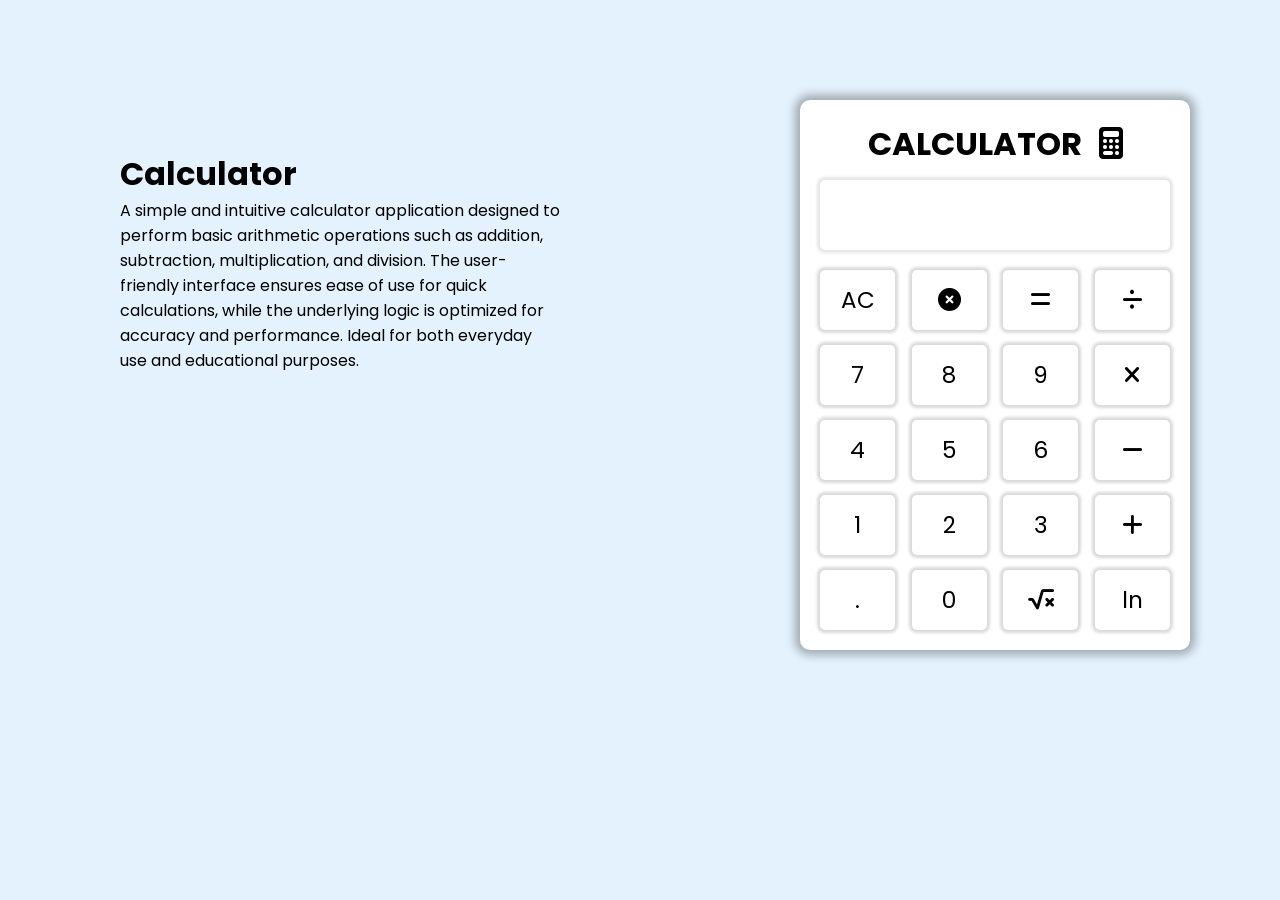
<file: index.html>
<!DOCTYPE html>
<html lang="en">

<head>
    <meta charset="UTF-8">
    <meta name="viewport" content="width=device-width, initial-scale=1.0">
    <title>CALCULATOR</title>
    <link rel="stylesheet" href="calculator.css" />
    <link rel="stylesheet" href="https://cdnjs.cloudflare.com/ajax/libs/font-awesome/6.6.0/css/all.min.css"
        integrity="sha512-Kc323vGBEqzTmouAECnVceyQqyqdsSiqLQISBL29aUW4U/M7pSPA/gEUZQqv1cwx4OnYxTxve5UMg5GT6L4JJg=="
        crossorigin="anonymous" referrerpolicy="no-referrer" />
</head>

<body>
    <div class="container">
        <div id='box1'>
            <div className='text' id='text2'><h1>Calculator</h1></div>
            <div className='text'><p>A simple and intuitive calculator application designed to perform basic arithmetic operations such as addition, subtraction, multiplication, and division. The user-friendly interface ensures ease of use for quick calculations, while the underlying logic is optimized for accuracy and performance. Ideal for both everyday use and educational purposes.</p></div>
            
        </div>
    <div id="main_box">
        <div class="header"><h1>CALCULATOR <i id="logo" class="fas fa-calculator"></i></h1></div>
        <input type="text" id="display" readonly>
        <div class="button-row">
            <button id="clear_all">AC</button>
            <button id="backspace"><i class="fa-solid fa-circle-xmark"></i></button>
            <button id="equals"><i class="fa-solid fa-equals"></i></button>
            <button id="divide"><i class="fa-solid fa-divide"></i></button>
        </div>
        <div class="button-row">
            <button id="seven">7</button>
            <button id="eight">8</button>
            <button id="nine">9</button>
            <button id="multiply">
                <i class="fa-solid fa-xmark"></i>
            </button>
        </div>
        <div class="button-row">
            <button id="four">4</button>
            <button id="five">5</button>
            <button id="six">6</button>
            <button id="subtract"><i class="fa-solid fa-minus"></i></button>
        </div>
        <div class="button-row">
            <button id="one">1</button>
            <button id="two">2</button>
            <button id="three">3</button>
            <button id="add"><i class="fa-solid fa-plus"></i></button>
        </div>
        <div class="button-row">
            <button id="decimal">.</button>
            <button id="zero">0</button>
            <button id="sqrt"><i class="fa-solid fa-square-root-variable"></i></button>
            <button id="log">ln</button>

        </div>
    </div>
</div>
    <script src="calculator.js"></script>
</body>

</html>
</file>
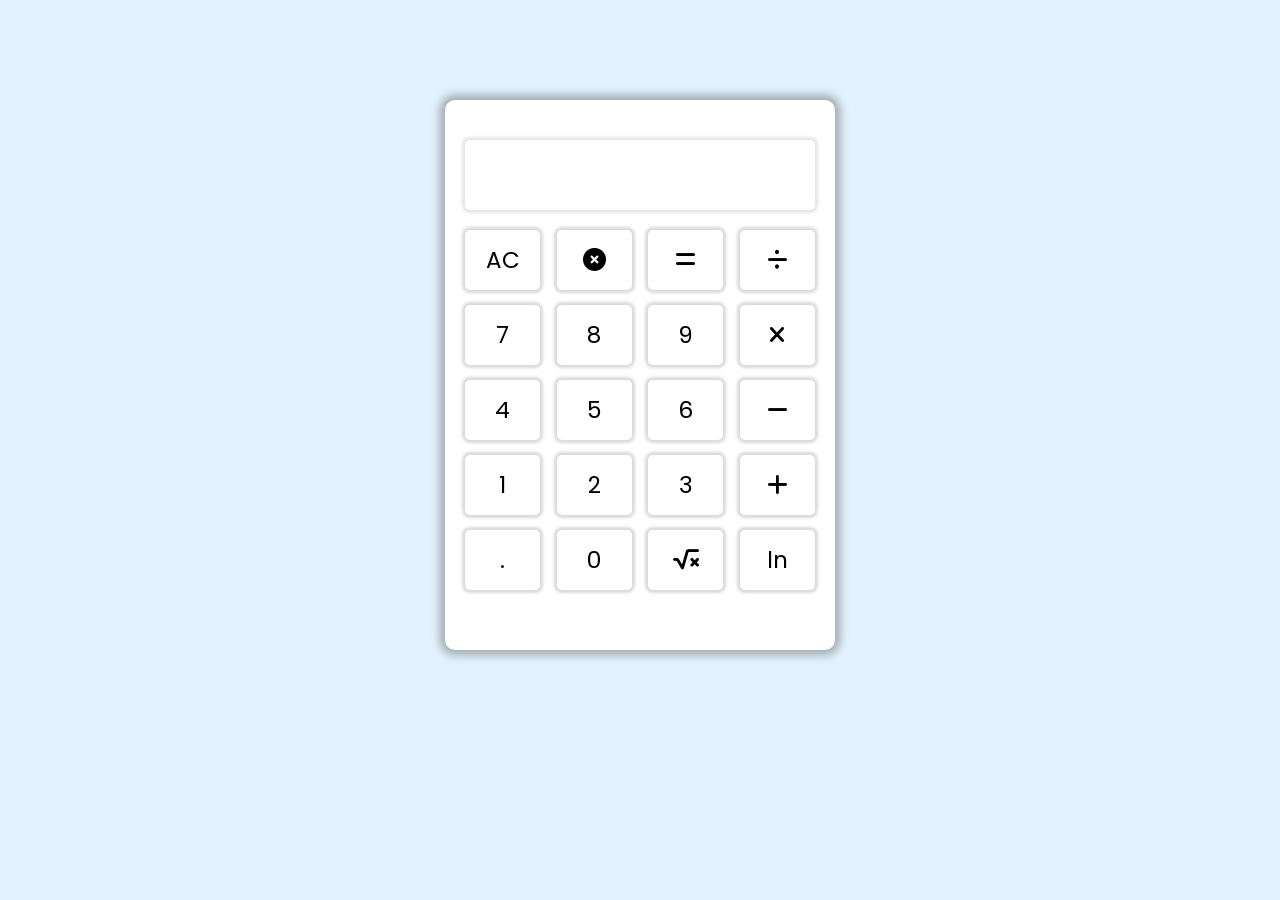
<file: calculator.html>
<!DOCTYPE html>
<html lang="en">

<head>
    <meta charset="UTF-8">
    <meta name="viewport" content="width=device-width, initial-scale=1.0">
    <title>CALCULATOR</title>
    <link rel="stylesheet" href="calculator.css" />
    <link rel="stylesheet" href="https://cdnjs.cloudflare.com/ajax/libs/font-awesome/6.6.0/css/all.min.css"
        integrity="sha512-Kc323vGBEqzTmouAECnVceyQqyqdsSiqLQISBL29aUW4U/M7pSPA/gEUZQqv1cwx4OnYxTxve5UMg5GT6L4JJg=="
        crossorigin="anonymous" referrerpolicy="no-referrer" />
</head>

<body>
    <div id="main_box">
        <input type="text" id="display" readonly>
        <div class="button-row">
            <button id="clear_all">AC</button>
            <button id="backspace"><i class="fa-solid fa-circle-xmark"></i></button>
            <button id="equals"><i class="fa-solid fa-equals"></i></button>
            <button id="divide"><i class="fa-solid fa-divide"></i></button>
        </div>
        <div class="button-row">
            <button id="seven">7</button>
            <button id="eight">8</button>
            <button id="nine">9</button>
            <button id="multiply">
                <i class="fa-solid fa-xmark"></i>
            </button>
        </div>
        <div class="button-row">
            <button id="four">4</button>
            <button id="five">5</button>
            <button id="six">6</button>
            <button id="subtract"><i class="fa-solid fa-minus"></i></button>
        </div>
        <div class="button-row">
            <button id="one">1</button>
            <button id="two">2</button>
            <button id="three">3</button>
            <button id="add"><i class="fa-solid fa-plus"></i></button>
        </div>
        <div class="button-row">
            <button id="decimal">.</button>
            <button id="zero">0</button>
            <button id="sqrt"><i class="fa-solid fa-square-root-variable"></i></button>
            <button id="log">ln</button>

        </div>


    </div>
    <script src="calculator.js"></script>
</body>

</html>
</file>
<file: calculator.css>
@import url('https://fonts.googleapis.com/css2?family=Poppins:wght@400;600&display=swap');
*{
    margin: 0;
    padding: 0;
    box-sizing: border-box;
    font-family: 'Poppins',sans-serif;
}

body {
    background-color:#e3f2fd;
    display: flex;
    justify-content: center;
    
}


.container{
    display: flex;
    justify-content: space-between;
    width: 1100px;
    margin: 0px;
    
  }

  #box1{
    width: 500px;
    margin-top:120px;
    padding: 30px;
    border-radius: 7px;
  }

  #btn{
    background-color: white;
    /* color: rgb(156, 224, 241); */
    border: none;
    width: 185px;
    display: flex;
    justify-content: space-evenly;
    margin-top: 20px;
  }

#main_box {
    height: 550px;
    width: 390px;
    margin-top: 100px;
    border-radius: 10px;
    background-color: white;
    box-shadow: 0 0 10px 5px rgba(0,0,0,0.3);
    padding: 20px;
}

.button-row {
    display: flex;
    justify-content: space-between;
    margin-bottom: 15px;
    
}

button {
    width: 75px;
    height: 60px;
    font-size: 23px;
    border: none;
    border-radius: 5px;
    cursor: pointer;
    background-color:white;
    box-shadow: 0 0 3px 3px rgba(0,0,0,0.15);
   
}

button:hover {
    background-color: #e3f2fd;
}

#display {
    width: 100%;
    height: 70px;
    font-size: 24px;
    padding: 0px;
    border: none;
    background-color: white;
    border-radius: 5px;
    margin-bottom: 20px;
    margin-top: 20px;
    box-shadow: 0 0 3px 3px rgba(0,0,0,0.1);
    text-align: center;
}


.header{
    height: 40px;
    text-align: center;
    margin: 0px;
}
#logo{
    margin-left: 10px;
}


@media (max-width: 910px) {
    .container {
        flex-direction: column;
       
    }

    #box1 {
        width: 65%;
        margin-top: 0px;
        margin-left: 12%;
    }

    #main_box {
        height: 550px;
        width: 390px;
        margin-top: 20px;
        margin-left: 15%;
        margin-bottom: 50px;
    }

    .button-row {
       display: flex;
       justify-content: space-between;
    }

    button {
        width: 70px;
        height: 60px;
        font-size: 20px;
        margin: 2px;
    }

    #display {
        font-size: 20px;
        height: 60px;
    }
}

@media (max-width: 480px) {
    .container {
        padding: 1px;
        align-items: center;
    }

    #box1 {
        width: 100%;
        margin-top: 10px;
    }

    #main_box {
        width: 100%;
        margin-top: 10px;
    }

    .button-row {
        flex-direction: row;
        align-items: center;
    }

    button {
        width: 70px;
        height: 50px;
        font-size: 18px;
        margin: 2px 0;
    }

    #display {
        font-size: 18px;
        height: 50px;
    }
}

@media (max-width: 1140px){
    #main_box{
        margin-right: 30px;
    }
}
</file>
